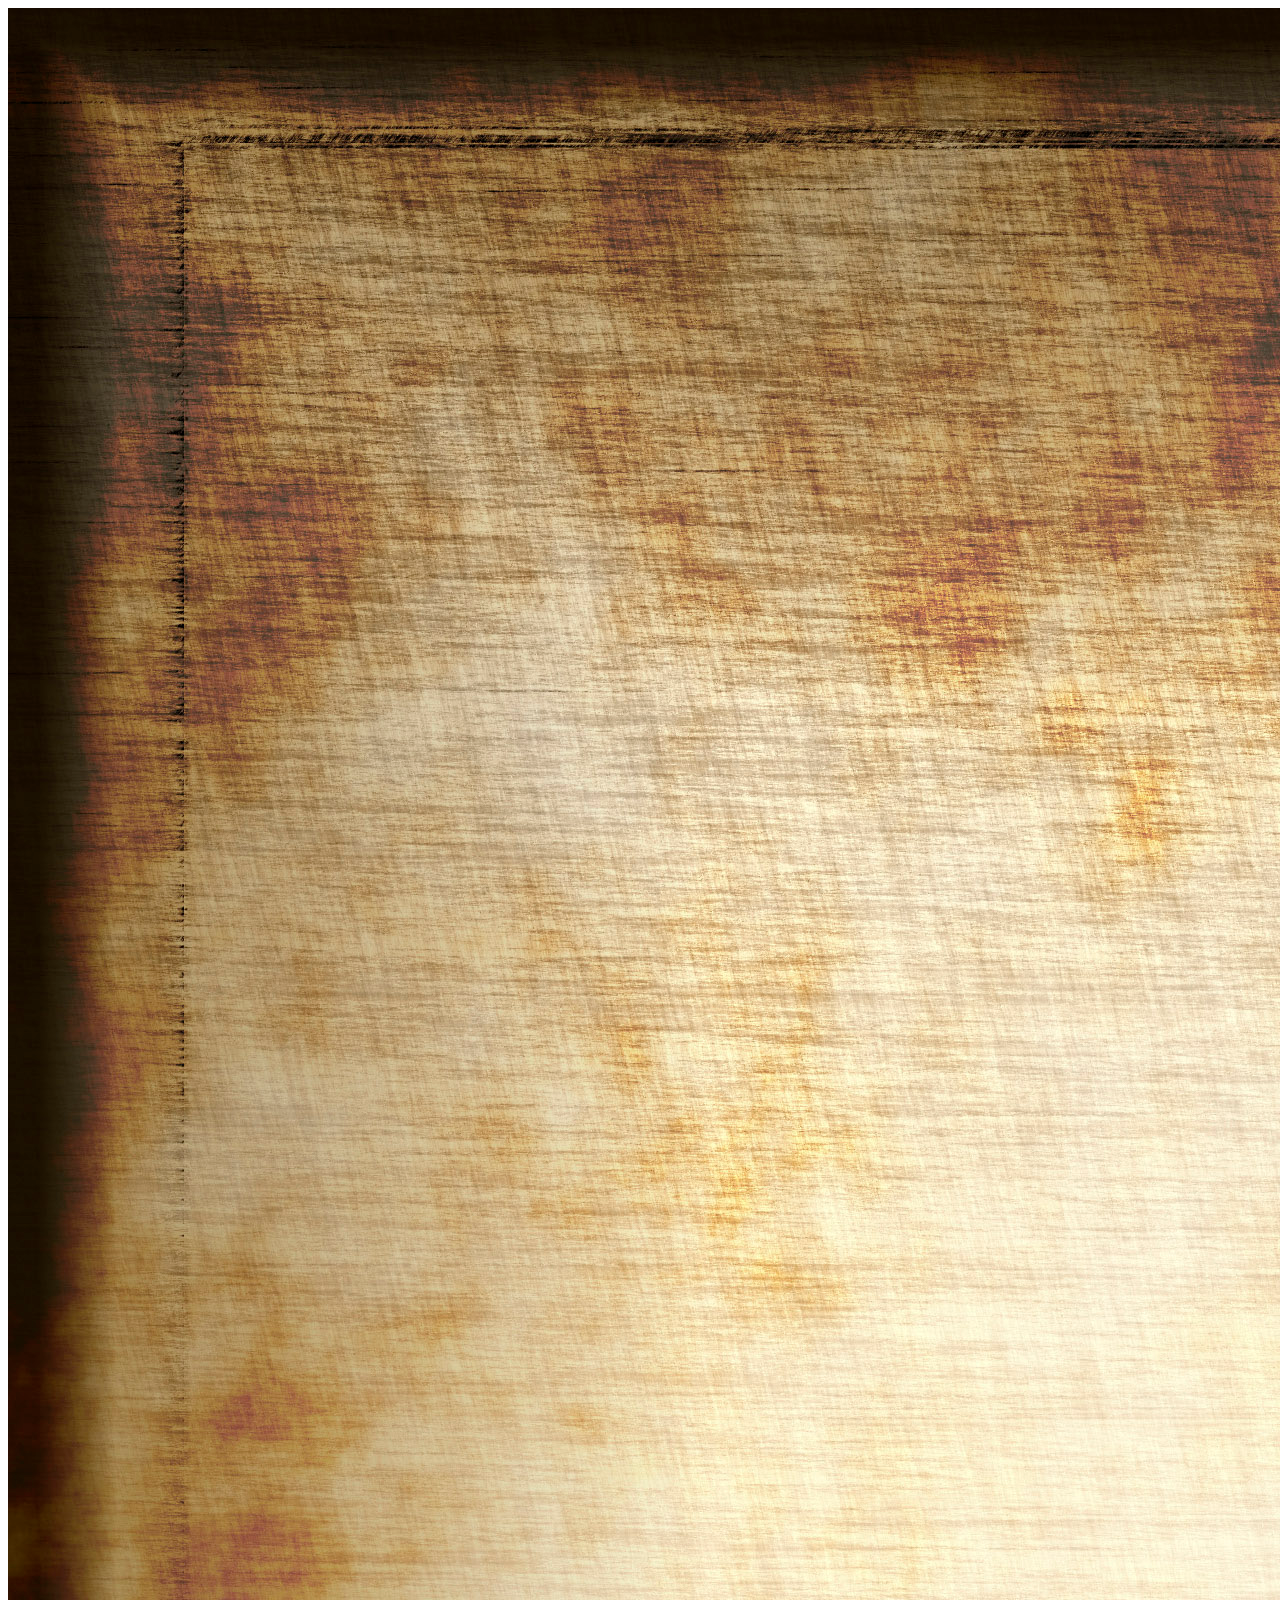
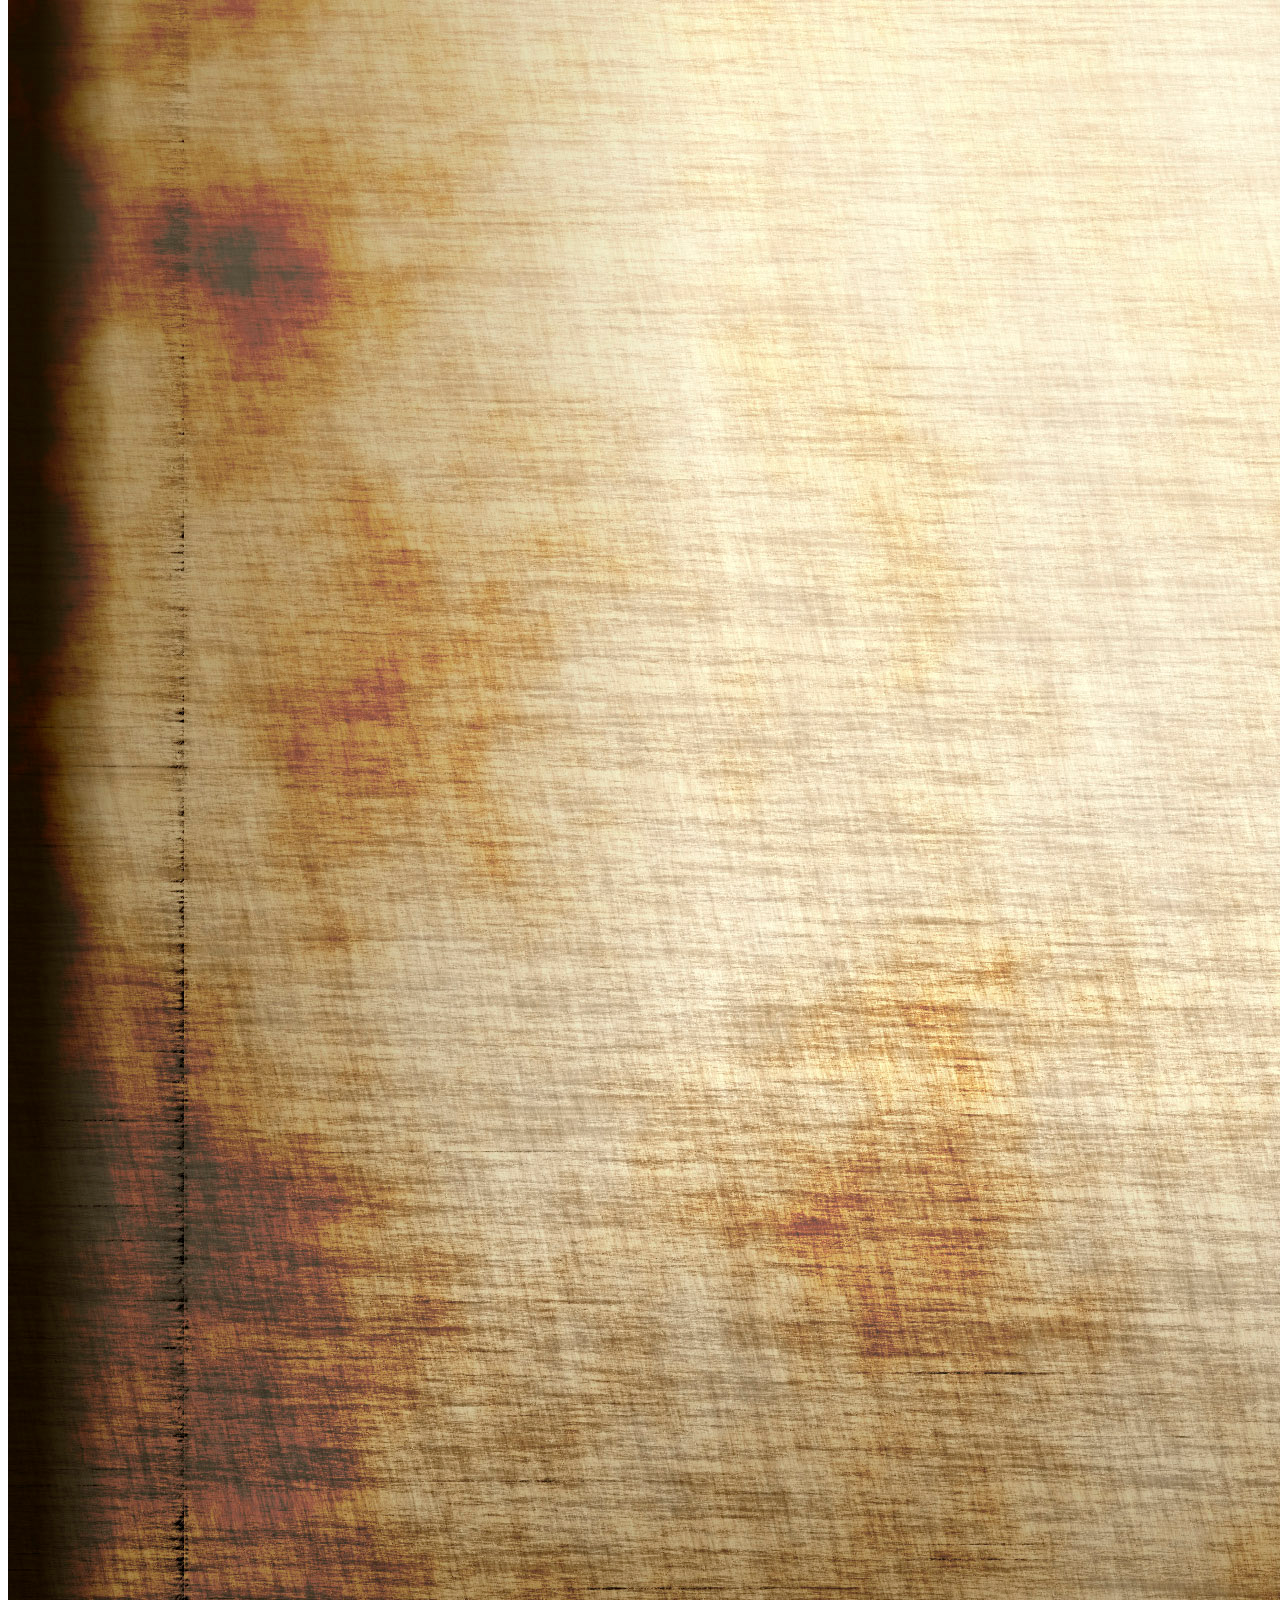
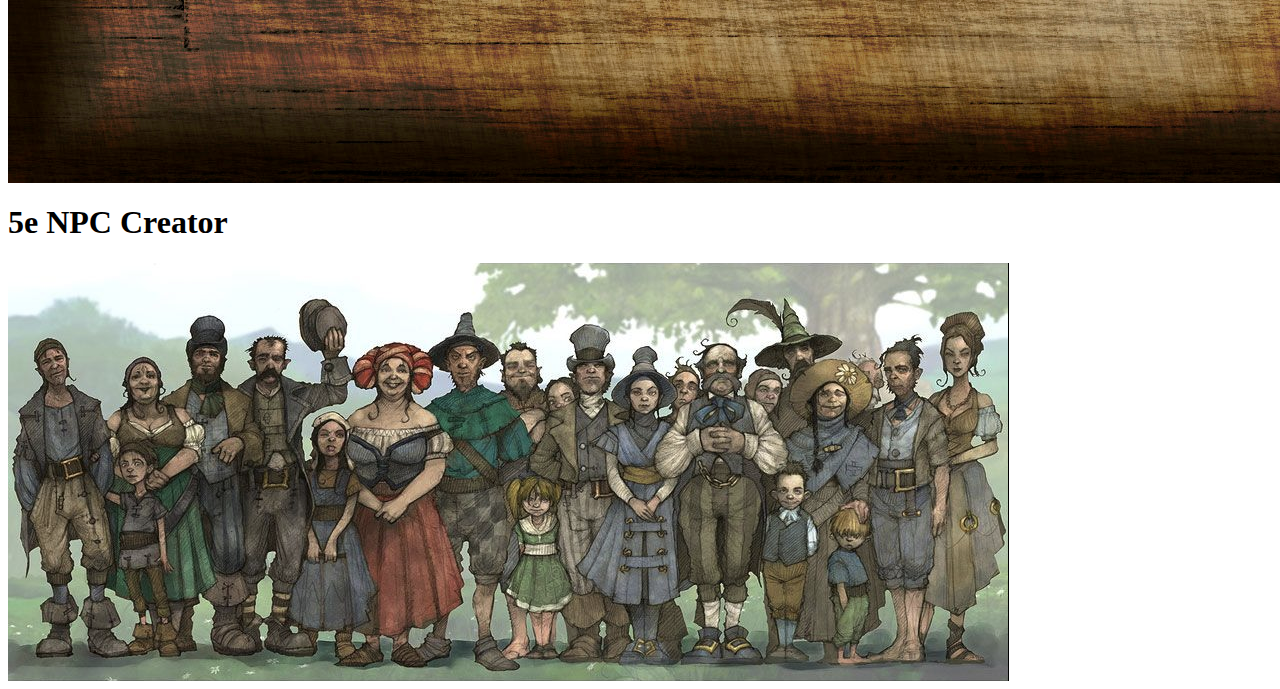
<file: src/app/app.component.html>
<title>{{title}}</title>
<html>
    
    <div id="bg">
        <img src="../assets/images/oldpaper.jpg" alt="">
    </div>

    <h1>5e NPC Creator</h1>
    
    <div id="townpeople">
        <img src="../assets/images/townpeoplecropped.png">
    </div>

    <app-creator></app-creator>
    <app-created-npc></app-created-npc>

</html>
</file>
